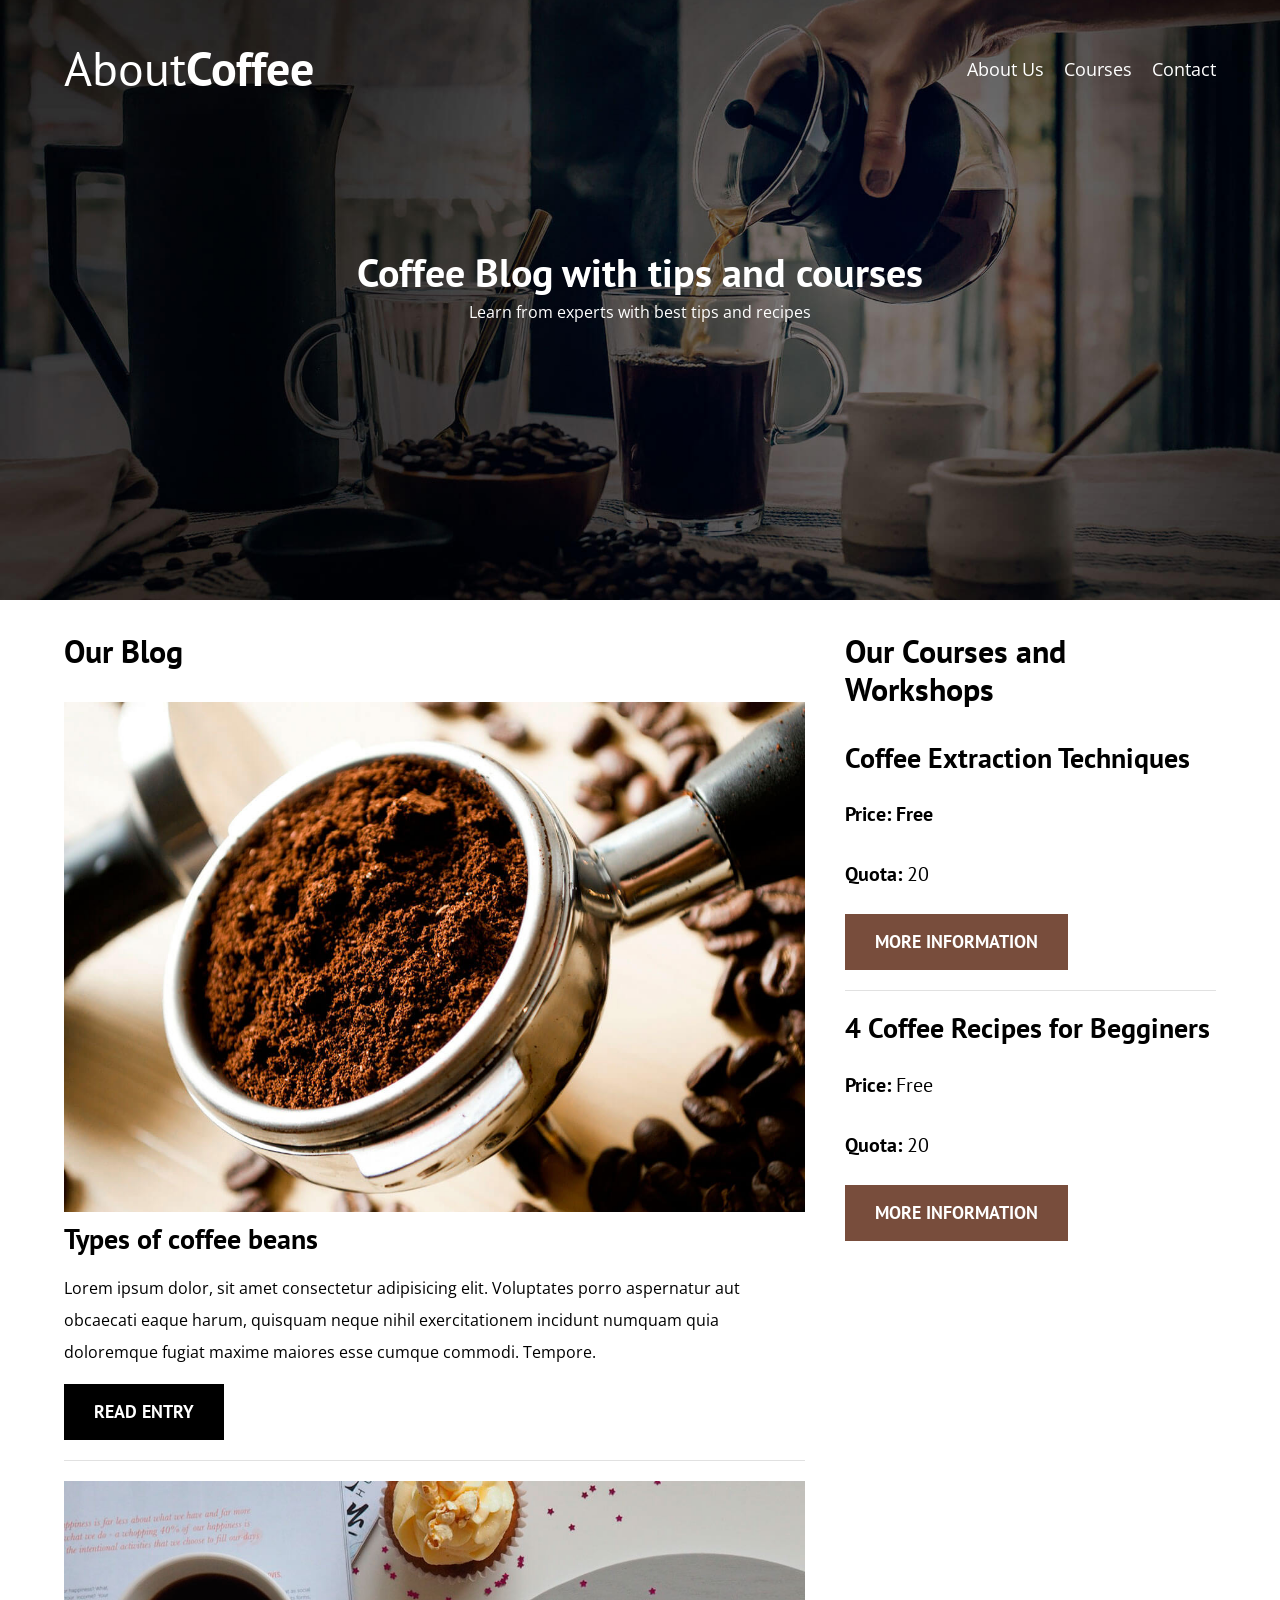
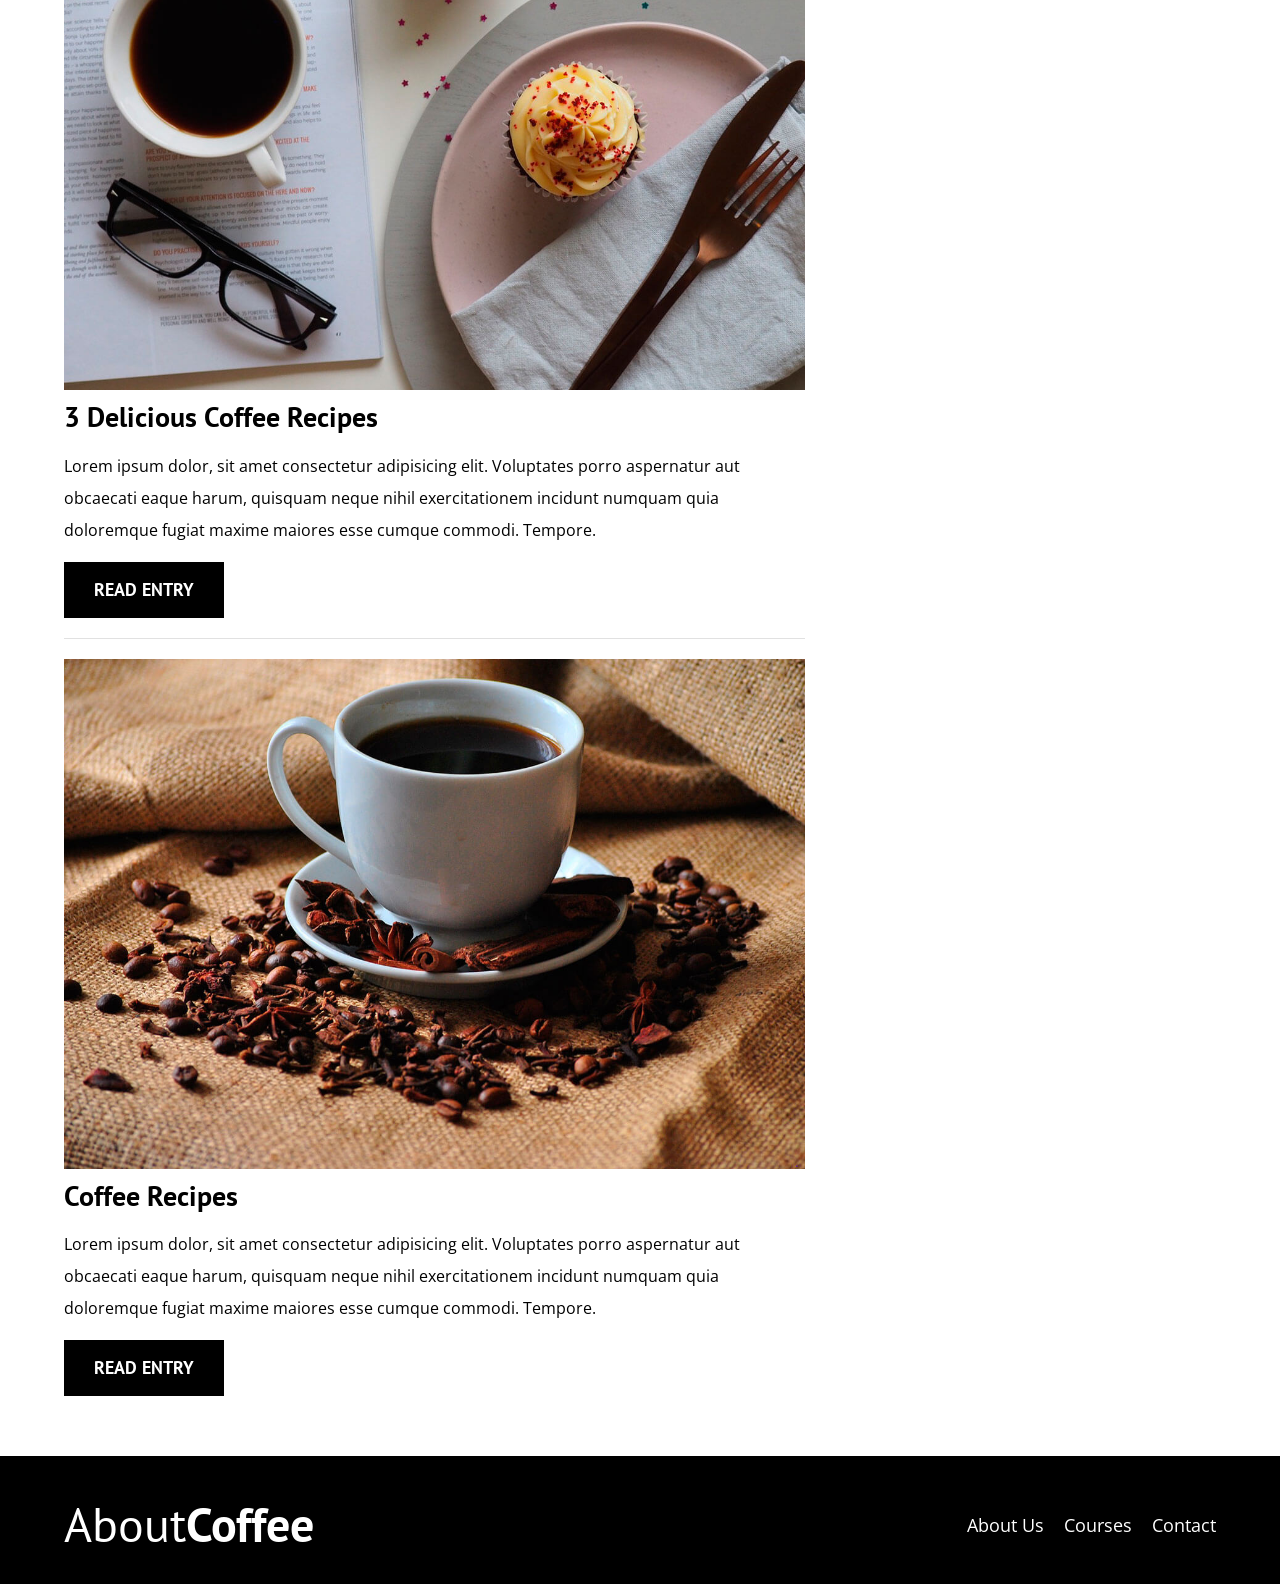
<file: index.html>
<!DOCTYPE html>
<html lang="en">
<head>
    <meta charset="UTF-8">
    <meta http-equiv="X-UA-Compatible" content="IE=edge">
    <meta name="viewport" content="width=device-width, initial-scale=1.0">
    <title>About Coffee</title>

    <!--Stylesheets-->
        <!-- Normalize CSS Style-->
        <link rel="preload" href="css/normalize.css" as="style">
        <link rel="stylesheet" href="css/normalize.css">
        <!-- Original Style-->
        <link rel="preload" href="css/style.css" as="style">
        <link rel="stylesheet" href="css/style.css">
        <!--Google Fonts Pre Connection link -->
        <link rel="preconnect" href="https://fonts.gstatic.com">
        <!--Google Fonts: Open Sans 400 -->
        <link href="https://fonts.googleapis.com/css2?family=Open+Sans&display=swap" rel="stylesheet">
        <!--Google Fonts: PT Sans 400-->
        <link href="https://fonts.googleapis.com/css2?family=PT+Sans&display=swap" rel="stylesheet">
        <!--Google Fonts: PT Sans 700-->
        <link href="https://fonts.googleapis.com/css2?family=PT+Sans:wght@700&display=swap" rel="stylesheet">
    <link rel="prefetch" href="courses.html" as="document">
</head>
<body>
    <header class="header">
        <div class="container">
            <div class="barr">
                <a class="logo" href="index.html">
                    <h1 class="logo__name no-margin center-text">About<span class="logo__bold">Coffee</span> </h1>
                </a>
                <nav class="navigation">
                    <a href="about_us.html" class="navigation__link">About Us</a>
                    <a href="courses.html" class="navigation__link">Courses</a>
                    <a href="contact.html" class="navigation__link">Contact</a>
                </nav>
            </div>
        </div>
        <div class="header__text">
            <h2 class="no-margin">Coffee Blog with tips and courses</h2>
            <p class="no-margin">Learn from experts with best tips and recipes</p>
        </div>
    </header>

    <div class="container principal-content">
        <main class="blog">
            <h3>Our Blog</h3>
            <!-- Entry section -->
            <article class="entry">
                <div class="entry__image">
                    <img loading="lazy" src="img/blog1.jpg" alt="Blog Image">
                </div>
                <div class="entry__content">
                    <h4 class="no-margin">Types of coffee beans</h4>
                    <p>Lorem ipsum dolor, sit amet consectetur adipisicing elit. Voluptates porro aspernatur aut obcaecati eaque harum, quisquam neque nihil exercitationem incidunt numquam quia doloremque fugiat maxime maiores esse cumque commodi. Tempore.</p>
                    <a href="entry.html" class="button primary--button">Read Entry</a>
                </div>
            </article>

            <article class="entry">
                <div class="entry__image">
                    <img loading="lazy" src="img/blog2.jpg" alt="Blog Image">
                </div>
                <div class="entry__content">
                    <h4 class="no-margin">3 Delicious Coffee Recipes</h4>
                    <p>Lorem ipsum dolor, sit amet consectetur adipisicing elit. Voluptates porro aspernatur aut obcaecati eaque harum, quisquam neque nihil exercitationem incidunt numquam quia doloremque fugiat maxime maiores esse cumque commodi. Tempore.</p>
                    <a href="entry.html" class="button primary--button">Read Entry</a>
                </div>
            </article>

            <article class="entry">
                <div class="entry__image">
                    <img loading="lazy" src="img/blog3.jpg" alt="Blog Image">
                </div>
                <div class="entry__content">
                    <h4 class="no-margin">Coffee Recipes</h4>
                    <p>Lorem ipsum dolor, sit amet consectetur adipisicing elit. Voluptates porro aspernatur aut obcaecati eaque harum, quisquam neque nihil exercitationem incidunt numquam quia doloremque fugiat maxime maiores esse cumque commodi. Tempore.</p>
                    <a href="entry.html" class="button primary--button">Read Entry</a>
                </div>
            </article>

        </main>
        <aside class="sidebar">
            <h3>Our Courses and Workshops</h3>

            <ul class="courses no-padding">
                <li class="widget-courses">
                    <h4 class="no-margin">Coffee Extraction Techniques</h4>
                    <p class="widget-course__label">Price:
                        <span class="widget-courses__info">Free</span>
                    </p>
                    <p class="widget-course__label">Quota:
                        <span class="widget-course__info">20</span>
                    </p>
                    <a href="courses.html" class="button secondary--button">More Information</a>
                </li>

                <li class="widget-courses">
                    <h4 class="no-margin">4 Coffee Recipes for Begginers</h4>
                    <p class="widget-course__label">Price:
                        <span class="widget-course__info">Free</span>
                    </p>
                    <p class="widget-course__label">Quota:
                        <span class="widget-course__info">20</span>
                    </p>
                    <a href="courses.html" class="button secondary--button">More Information</a>
                </li>
            </ul>
        </aside>
    </div>
    <footer class="footer no-margin no-padding">
        <div class="container">
            <div class="barr">
                <a class="logo" href="index.html">
                    <h1 class="logo__name no-margin center-text">About<span class="logo__bold">Coffee</span> </h1>
                </a>
                <nav class="navigation">
                    <a href="about_us.html" class="navigation__link">About Us</a>
                    <a href="courses.html" class="navigation__link">Courses</a>
                    <a href="contact.html" class="navigation__link">Contact</a>
                </nav>
            </div>
        </div>
    </footer>
</body>
</html>
</file>
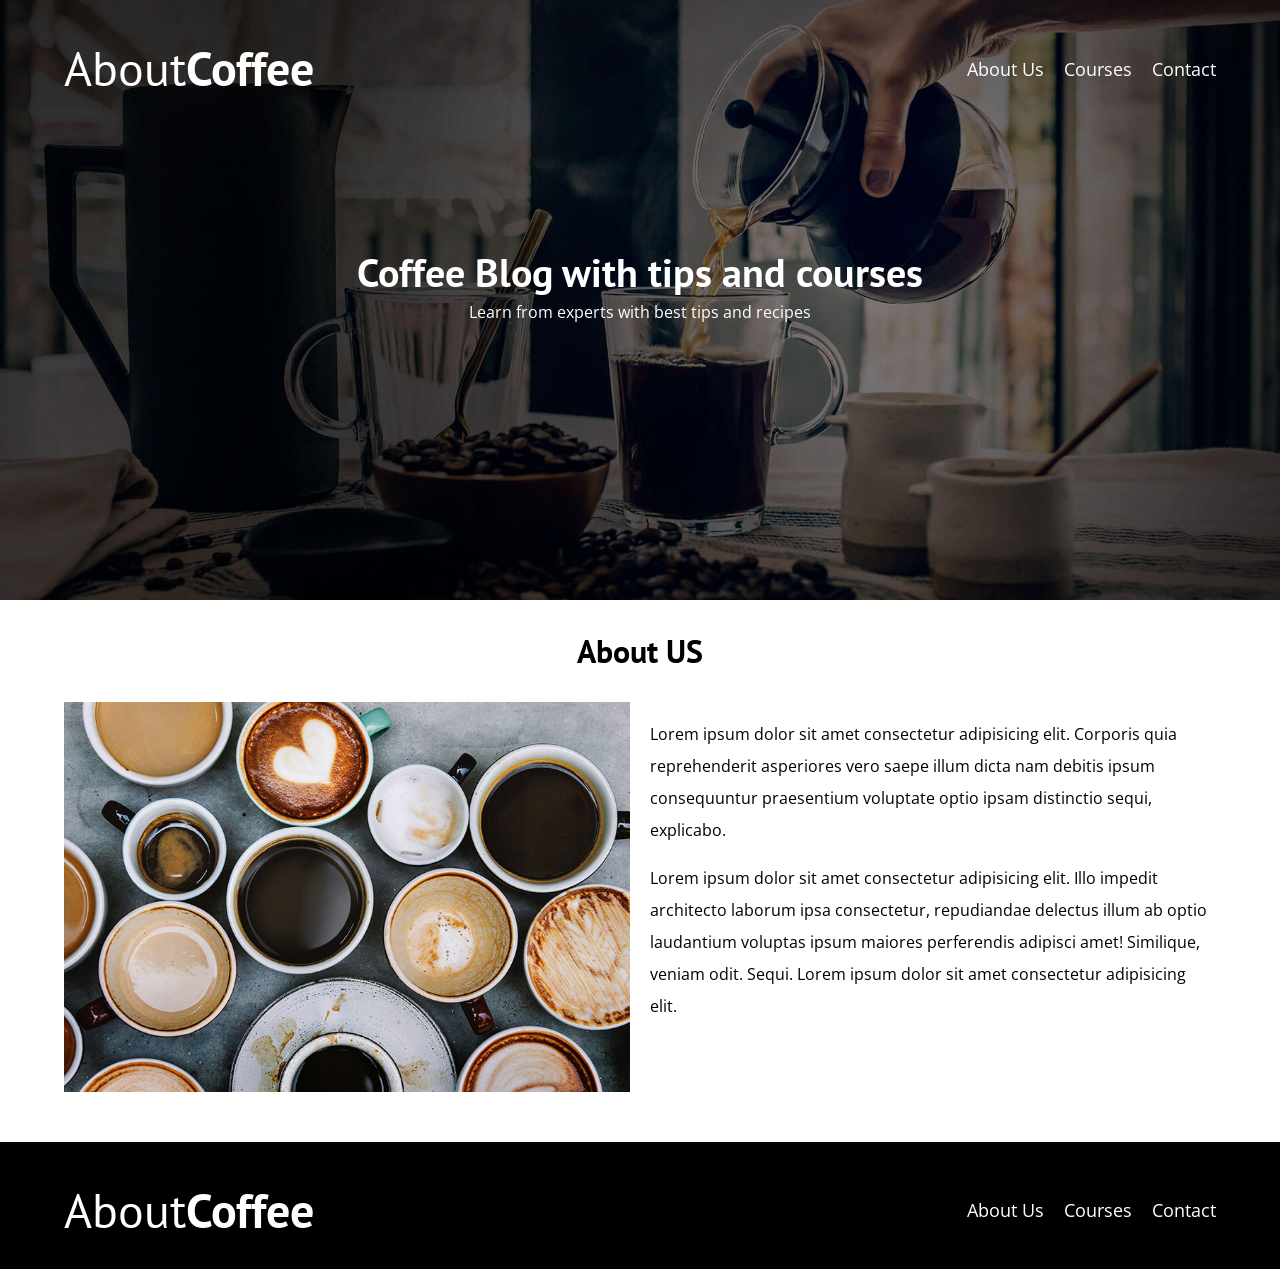
<file: about_us.html>
<!DOCTYPE html>
<html lang="en">
<head>
    <meta charset="UTF-8">
    <meta http-equiv="X-UA-Compatible" content="IE=edge">
    <meta name="viewport" content="width=device-width, initial-scale=1.0">
    <title>About Coffee</title>

    <!--Stylesheets-->
        <!-- Normalize CSS Style-->
        <link rel="stylesheet" href="css/normalize.css">
        <!-- Original Style-->
        <link rel="stylesheet" href="css/style.css">
        <!--Google Fonts Pre Connection link -->
        <link rel="preconnect" href="https://fonts.gstatic.com">
        <!--Google Fonts: Open Sans 400 -->
        <link href="https://fonts.googleapis.com/css2?family=Open+Sans&display=swap" rel="stylesheet">
        <!--Google Fonts: PT Sans 400-->
        <link href="https://fonts.googleapis.com/css2?family=PT+Sans&display=swap" rel="stylesheet">
        <!--Google Fonts: PT Sans 700-->
        <link href="https://fonts.googleapis.com/css2?family=PT+Sans:wght@700&display=swap" rel="stylesheet">
</head>
<body>
    <header class="header">
        <div class="container">
            <div class="barr">
                <a class="logo" href="index.html">
                    <h1 class="logo__name no-margin center-text">About<span class="logo__bold">Coffee</span> </h1>
                </a>
                <nav class="navigation">
                    <a href="about_us.html" class="navigation__link">About Us</a>
                    <a href="courses.html" class="navigation__link">Courses</a>
                    <a href="contact.html" class="navigation__link">Contact</a>
                </nav>
            </div>
        </div>
        <div class="header__text">
            <h2 class="no-margin">Coffee Blog with tips and courses</h2>
            <p class="no-margin">Learn from experts with best tips and recipes</p>
        </div>
    </header>

    <main class="container">
        <h3 class="center-text">About US</h3>
        <div class="about-us">
            <div class="about-us__image">
                <img loading="lazy" src="img/nosotros.jpg" alt="About US">
            </div>
            <div class="about-us__text">
                <p>Lorem ipsum dolor sit amet consectetur adipisicing elit. Corporis quia reprehenderit asperiores vero saepe illum dicta nam debitis ipsum consequuntur praesentium voluptate optio ipsam distinctio sequi, explicabo.</p>

                <p>Lorem ipsum dolor sit amet consectetur adipisicing elit. Illo impedit architecto laborum ipsa consectetur, repudiandae delectus illum ab optio laudantium voluptas ipsum maiores perferendis adipisci amet! Similique, veniam odit. Sequi. Lorem ipsum dolor sit amet consectetur adipisicing elit.</p>
            </div>
        </div>
    </main>
    <footer class="footer no-margin no-padding">
        <div class="container">
            <div class="barr">
                <a class="logo" href="index.html">
                    <h1 class="logo__name no-margin center-text">About<span class="logo__bold">Coffee</span> </h1>
                </a>
                <nav class="navigation">
                    <a href="about_us.html" class="navigation__link">About Us</a>
                    <a href="courses.html" class="navigation__link">Courses</a>
                    <a href="contact.html" class="navigation__link">Contact</a>
                </nav>
            </div>
        </div>
    </footer>
</body>
</html>
</file>
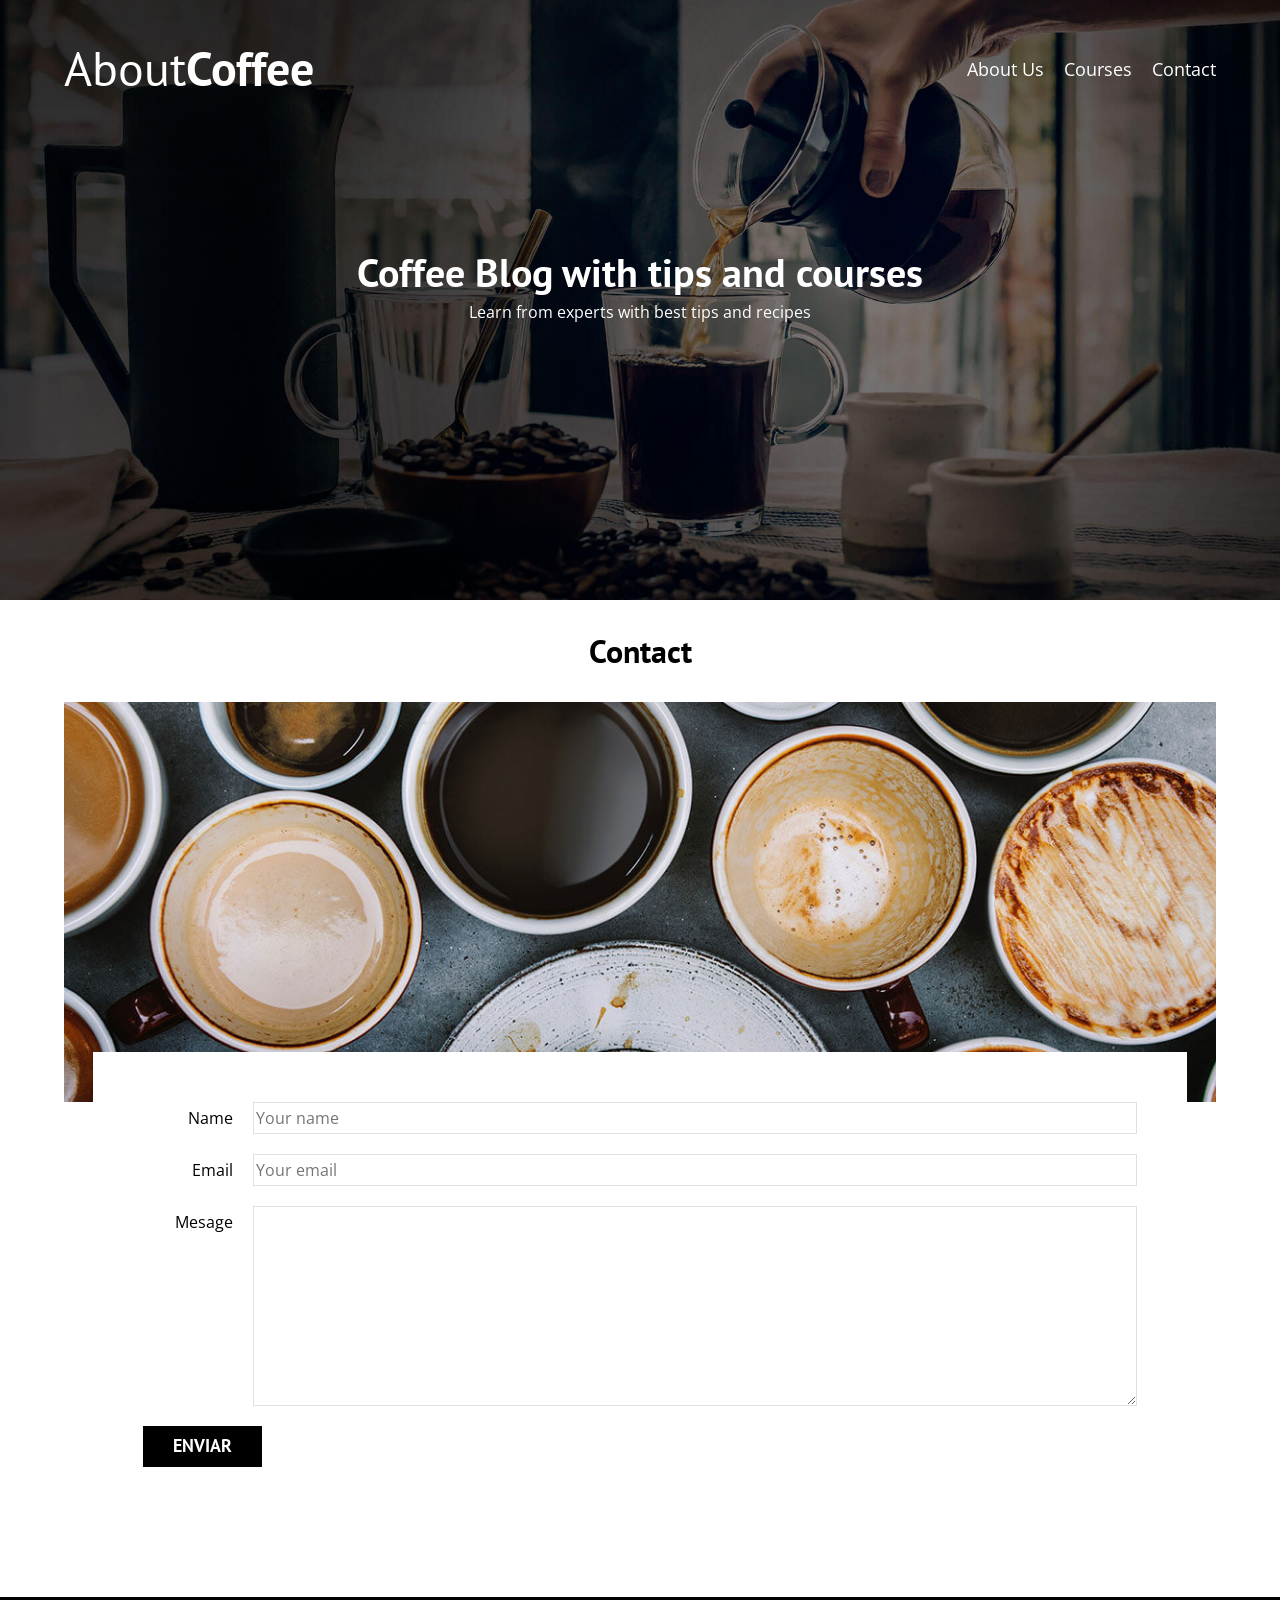
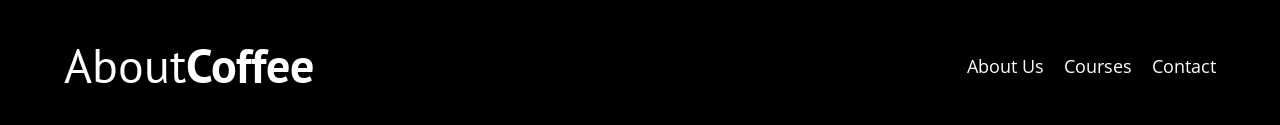
<file: contact.html>
<!DOCTYPE html>
<html lang="en">
<head>
    <meta charset="UTF-8">
    <meta http-equiv="X-UA-Compatible" content="IE=edge">
    <meta name="viewport" content="width=device-width, initial-scale=1.0">
    <title>About Coffee</title>

    <!--Stylesheets-->
        <!-- Normalize CSS Style-->
        <link rel="stylesheet" href="css/normalize.css">
        <!-- Original Style-->
        <link rel="stylesheet" href="css/style.css">
        <!--Google Fonts Pre Connection link -->
        <link rel="preconnect" href="https://fonts.gstatic.com">
        <!--Google Fonts: Open Sans 400 -->
        <link href="https://fonts.googleapis.com/css2?family=Open+Sans&display=swap" rel="stylesheet">
        <!--Google Fonts: PT Sans 400-->
        <link href="https://fonts.googleapis.com/css2?family=PT+Sans&display=swap" rel="stylesheet">
        <!--Google Fonts: PT Sans 700-->
        <link href="https://fonts.googleapis.com/css2?family=PT+Sans:wght@700&display=swap" rel="stylesheet">
</head>
<body>
    <header class="header">
        <div class="container">
            <div class="barr">
                <a class="logo" href="index.html">
                    <h1 class="logo__name no-margin center-text">About<span class="logo__bold">Coffee</span> </h1>
                </a>
                <nav class="navigation">
                    <a href="about_us.html" class="navigation__link">About Us</a>
                    <a href="courses.html" class="navigation__link">Courses</a>
                    <a href="contact.html" class="navigation__link">Contact</a>
                </nav>
            </div>
        </div>
        <div class="header__text">
            <h2 class="no-margin">Coffee Blog with tips and courses</h2>
            <p class="no-margin">Learn from experts with best tips and recipes</p>
        </div>
    </header>

    <main class="container">
        <h3 class="center-text">Contact</h3>
        <div class="contact__background"></div>
        <form class="form">
            <div class="field">
                <label class="field__label" for="name">Name</label>
                <input class="field__field"  type="text" placeholder="Your name" id="name">
            </div>
            <div class="field">  
                <label  class="field__label"  for="email">Email</label>
                <input class="field__field" type="email" placeholder="Your email" id="email">
            </div>
            <div class="field">
                <label class="field__label"  for="message">Mesage</label>
                <textarea  class="field__field field__field--textarea"  id="message" ></textarea>
            </div>
            <div class="field">
                <input type="submit" value="Enviar" class="button primary--button">
            </div>
        </form>
    </main>
    <footer class="footer no-margin no-padding">
        <div class="container">
            <div class="barr">
                <a class="logo" href="index.html">
                    <h1 class="logo__name no-margin center-text">About<span class="logo__bold">Coffee</span> </h1>
                </a>
                <nav class="navigation">
                    <a href="about_us.html" class="navigation__link">About Us</a>
                    <a href="courses.html" class="navigation__link">Courses</a>
                    <a href="contact.html" class="navigation__link">Contact</a>
                </nav>
            </div>
        </div>
    </footer>
</body>
</html>
</file>
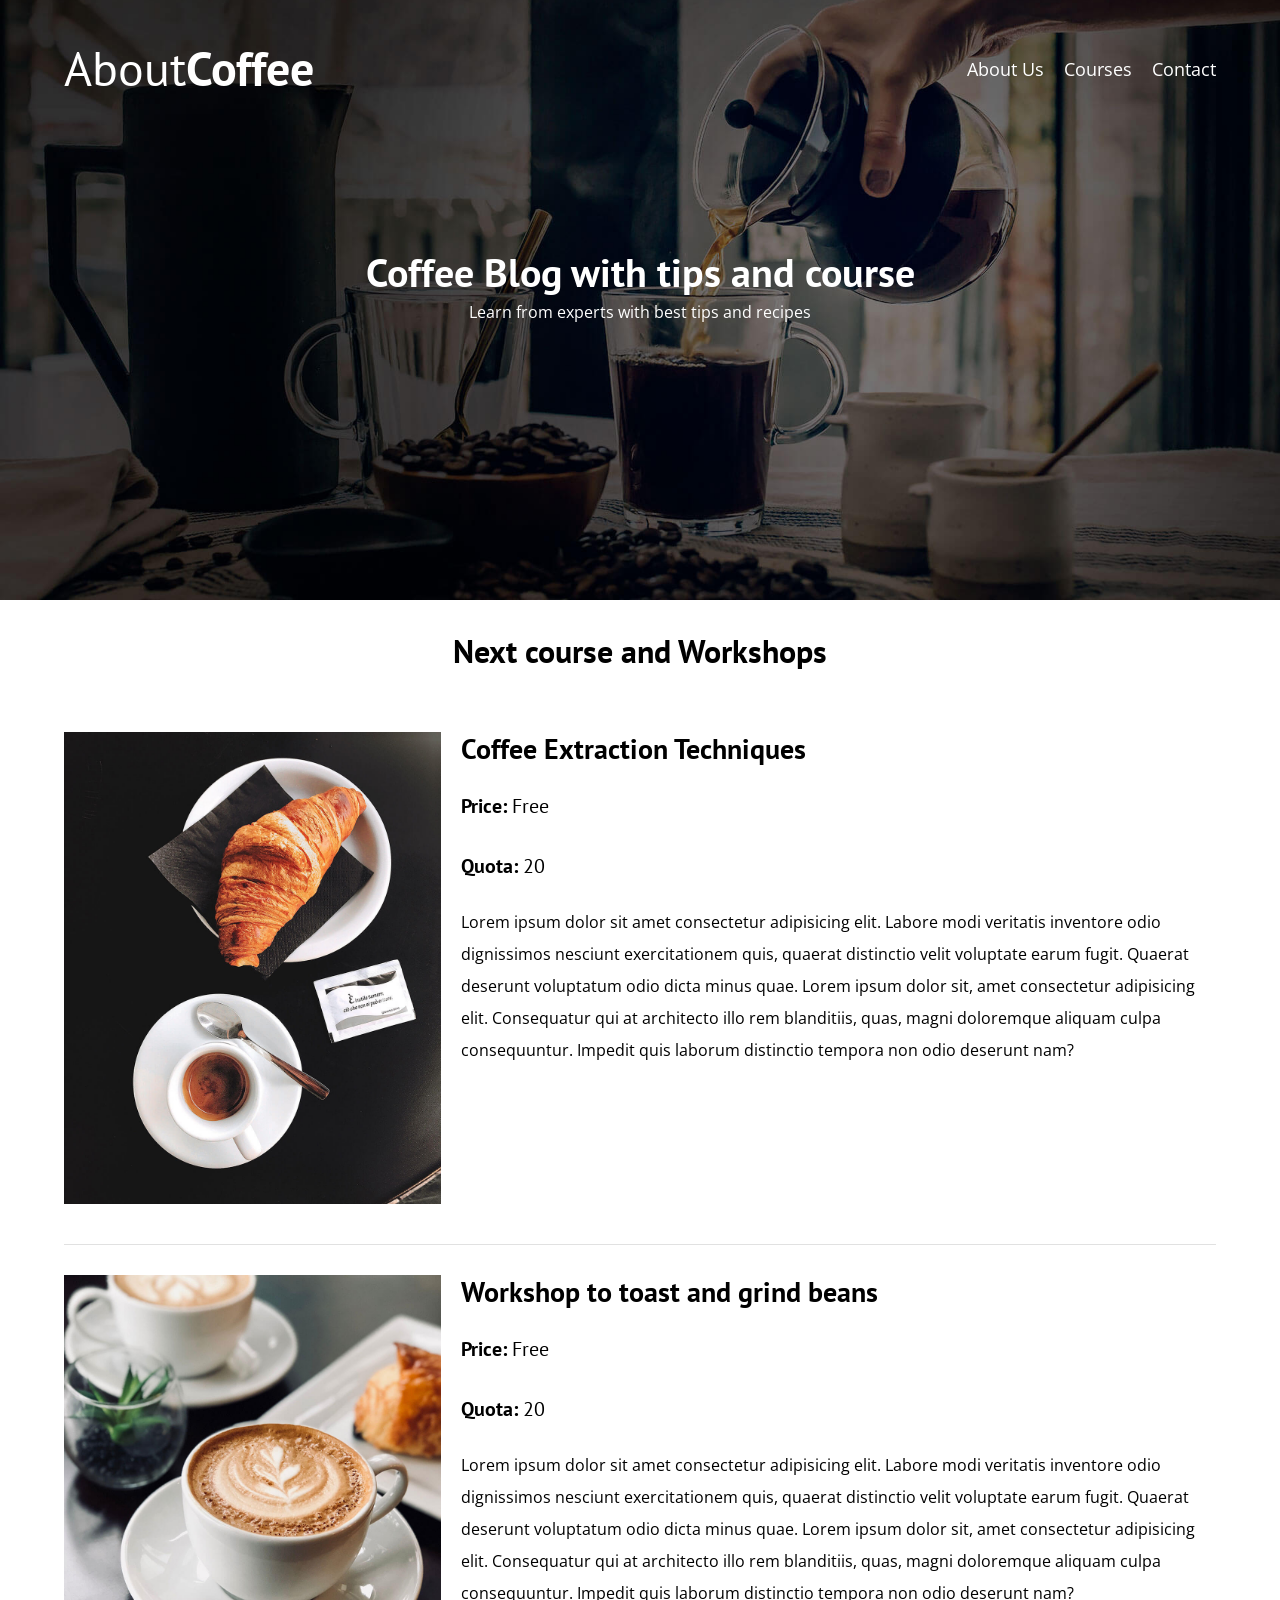
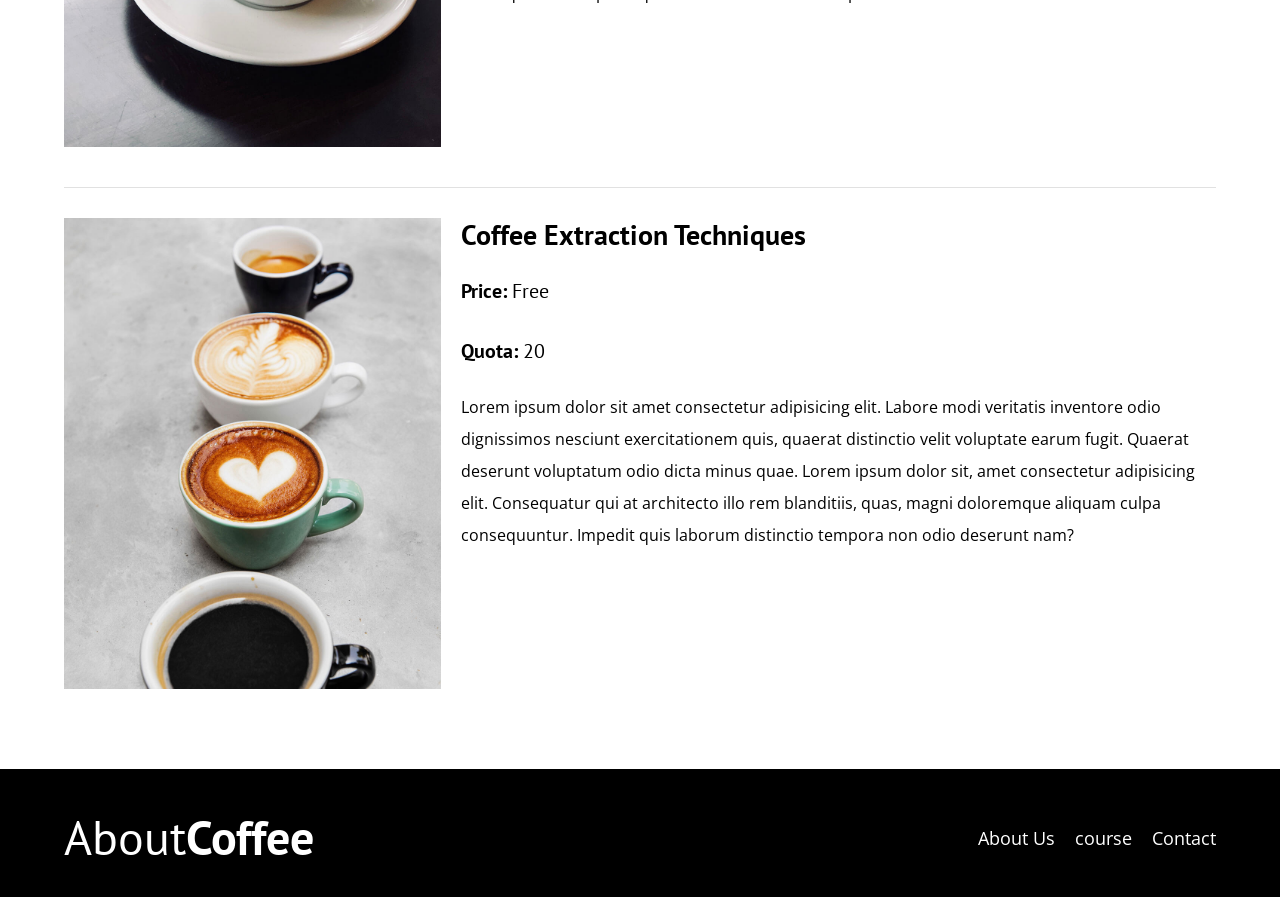
<file: courses.html>
<!DOCTYPE html>
<html lang="en">
<head>
    <meta charset="UTF-8">
    <meta http-equiv="X-UA-Compatible" content="IE=edge">
    <meta name="viewport" content="width=device-width, initial-scale=1.0">
    <title>About Coffee</title>

    <!--Stylesheets-->
        <!-- Normalize CSS Style-->
        <link rel="stylesheet" href="css/normalize.css">
        <!-- Original Style-->
        <link rel="stylesheet" href="css/style.css">
        <!--Google Fonts Pre Connection link -->
        <link rel="preconnect" href="https://fonts.gstatic.com">
        <!--Google Fonts: Open Sans 400 -->
        <link href="https://fonts.googleapis.com/css2?family=Open+Sans&display=swap" rel="stylesheet">
        <!--Google Fonts: PT Sans 400-->
        <link href="https://fonts.googleapis.com/css2?family=PT+Sans&display=swap" rel="stylesheet">
        <!--Google Fonts: PT Sans 700-->
        <link href="https://fonts.googleapis.com/css2?family=PT+Sans:wght@700&display=swap" rel="stylesheet">
</head>
<body>
    <header class="header">
        <div class="container">
            <div class="barr">
                <a class="logo" href="index.html">
                    <h1 class="logo__name no-margin center-text">About<span class="logo__bold">Coffee</span> </h1>
                </a>
                <nav class="navigation">
                    <a href="about_us.html" class="navigation__link">About Us</a>
                    <a href="courses.html" class="navigation__link">Courses</a>
                    <a href="contact.html" class="navigation__link">Contact</a>
                </nav>
            </div>
        </div>
        <div class="header__text">
            <h2 class="no-margin">Coffee Blog with tips and course</h2>
            <p class="no-margin">Learn from experts with best tips and recipes</p>
        </div>
    </header>

    <main class="container">
        <h3 class="center-text">Next course and Workshops</h3>

        <div class="course">
            <div class="course__image">
                <img loading="lazy" src="img/curso1.jpg" alt="course Images">
            </div>
            <div class="course__information">
                <h4 class="no-margin">Coffee Extraction Techniques</h4>
            <p class="widget-course__label">Price:
                <span class="widget-course__info">Free</span>
            </p>
            <p class="widget-course__label">Quota:
                <span class="widget-course__info">20</span>
            </p>
            <p class="course__description">
                Lorem ipsum dolor sit amet consectetur adipisicing elit. Labore modi veritatis inventore odio dignissimos nesciunt exercitationem quis, quaerat distinctio velit voluptate earum fugit. Quaerat deserunt voluptatum odio dicta minus quae. Lorem ipsum dolor sit, amet consectetur adipisicing elit. Consequatur qui at architecto illo rem blanditiis, quas, magni doloremque aliquam culpa consequuntur. Impedit quis laborum distinctio tempora non odio deserunt nam?
            </p>
            </div> <!-- End Info Course -->
        </div> <!-- End Course -->

        <div class="course">
            <div class="course__image">
                <img loading="lazy" src="img/curso2.jpg" alt="course Images">
            </div>
            <div class="course__information">
                <h4 class="no-margin">Workshop to toast and grind beans</h4>
            <p class="widget-course__label">Price:
                <span class="widget-course__info">Free</span>
            </p>
            <p class="widget-course__label">Quota:
                <span class="widget-course__info">20</span>
            </p>
            <p class="course__description">
                Lorem ipsum dolor sit amet consectetur adipisicing elit. Labore modi veritatis inventore odio dignissimos nesciunt exercitationem quis, quaerat distinctio velit voluptate earum fugit. Quaerat deserunt voluptatum odio dicta minus quae. Lorem ipsum dolor sit, amet consectetur adipisicing elit. Consequatur qui at architecto illo rem blanditiis, quas, magni doloremque aliquam culpa consequuntur. Impedit quis laborum distinctio tempora non odio deserunt nam?
            </p>
            </div> <!-- End Info Course -->
        </div> <!-- End Course -->

        <div class="course">
            <div class="course__image">
                <img loading="lazy" src="img/curso3.jpg" alt="course Images">
            </div>
            <div class="course__information">
                <h4 class="no-margin">Coffee Extraction Techniques</h4>
            <p class="widget-course__label">Price:
                <span class="widget-course__info">Free</span>
            </p>
            <p class="widget-course__label">Quota:
                <span class="widget-course__info">20</span>
            </p>
            <p class="course__description">
                Lorem ipsum dolor sit amet consectetur adipisicing elit. Labore modi veritatis inventore odio dignissimos nesciunt exercitationem quis, quaerat distinctio velit voluptate earum fugit. Quaerat deserunt voluptatum odio dicta minus quae. Lorem ipsum dolor sit, amet consectetur adipisicing elit. Consequatur qui at architecto illo rem blanditiis, quas, magni doloremque aliquam culpa consequuntur. Impedit quis laborum distinctio tempora non odio deserunt nam?
            </p>
            </div> <!-- End Info Course -->
        </div> <!-- End Course -->
    </main>
    <footer class="footer no-margin no-padding">
        <div class="container">
            <div class="barr">
                <a class="logo" href="index.html">
                    <h1 class="logo__name no-margin center-text">About<span class="logo__bold">Coffee</span> </h1>
                </a>
                <nav class="navigation">
                    <a href="about_us.html" class="navigation__link">About Us</a>
                    <a href="course.html" class="navigation__link">course</a>
                    <a href="contact.html" class="navigation__link">Contact</a>
                </nav>
            </div>
        </div>
    </footer>
</body>
</html>
</file>
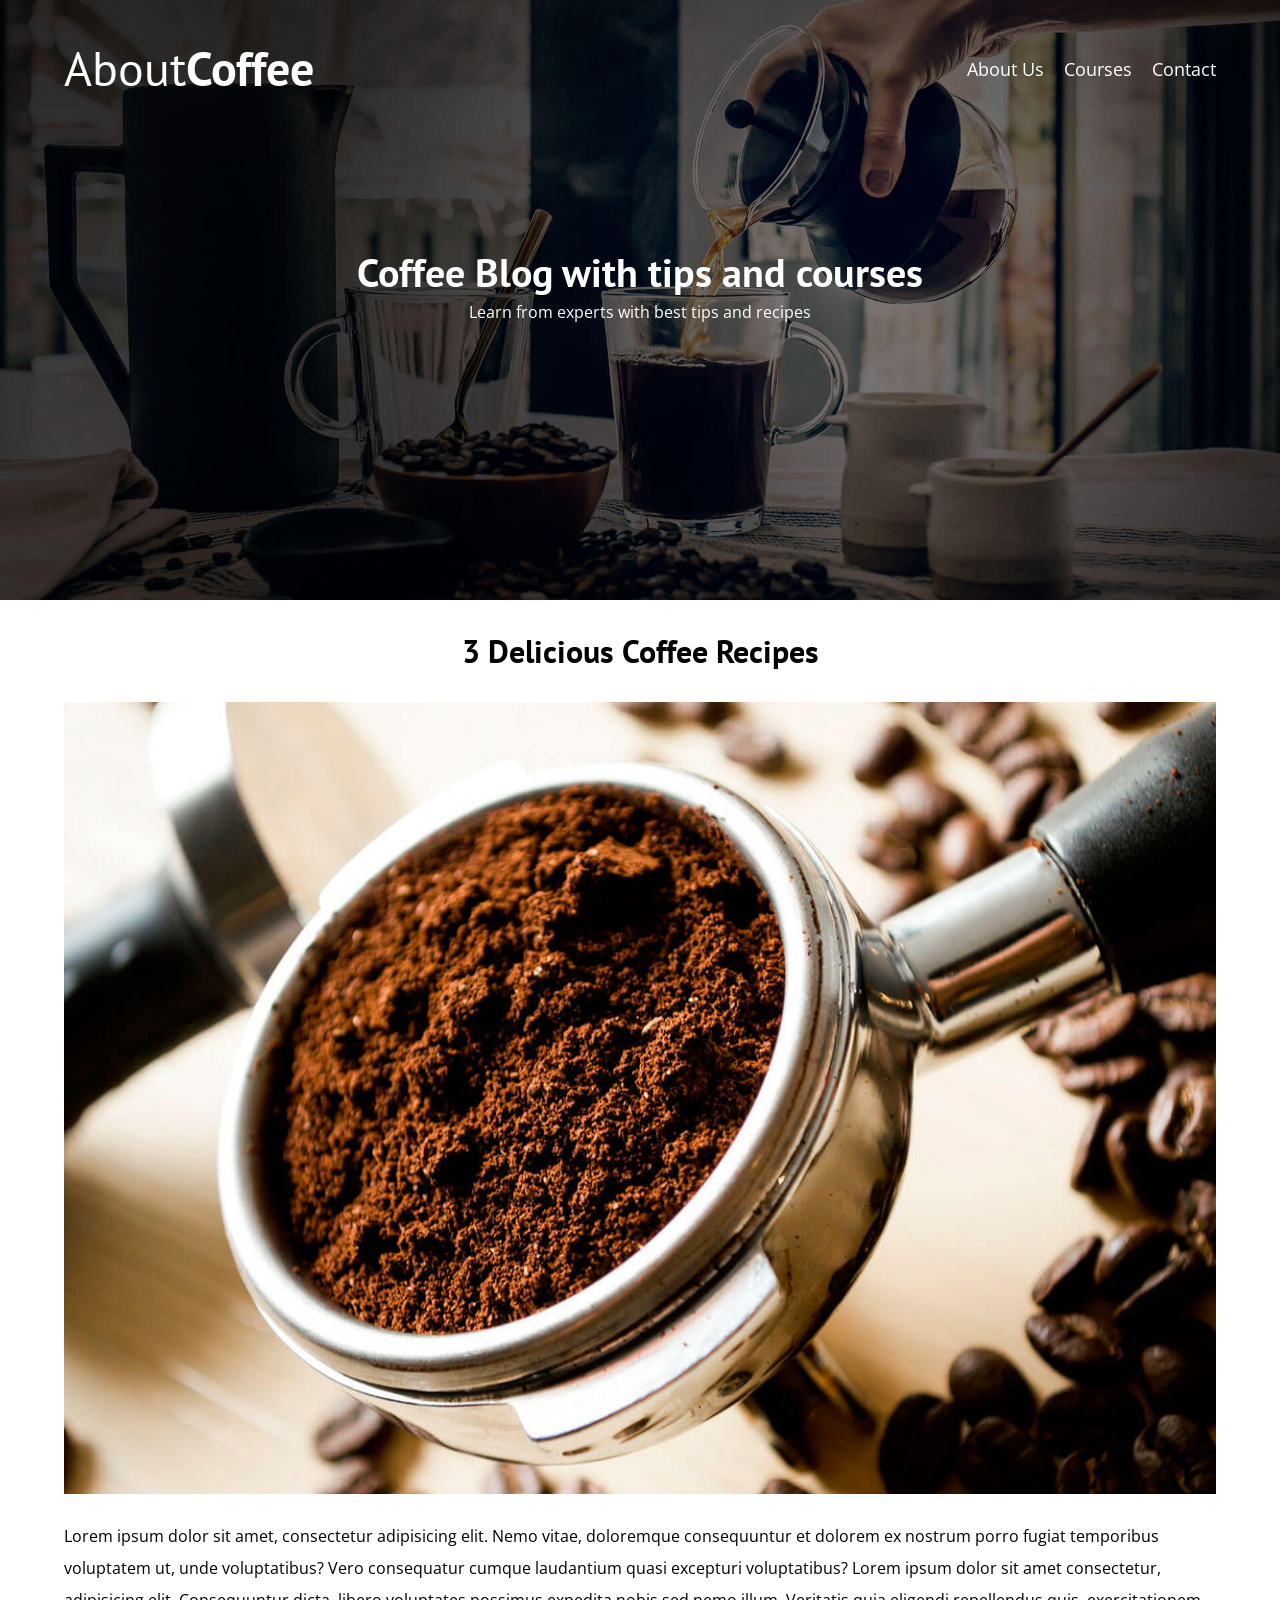
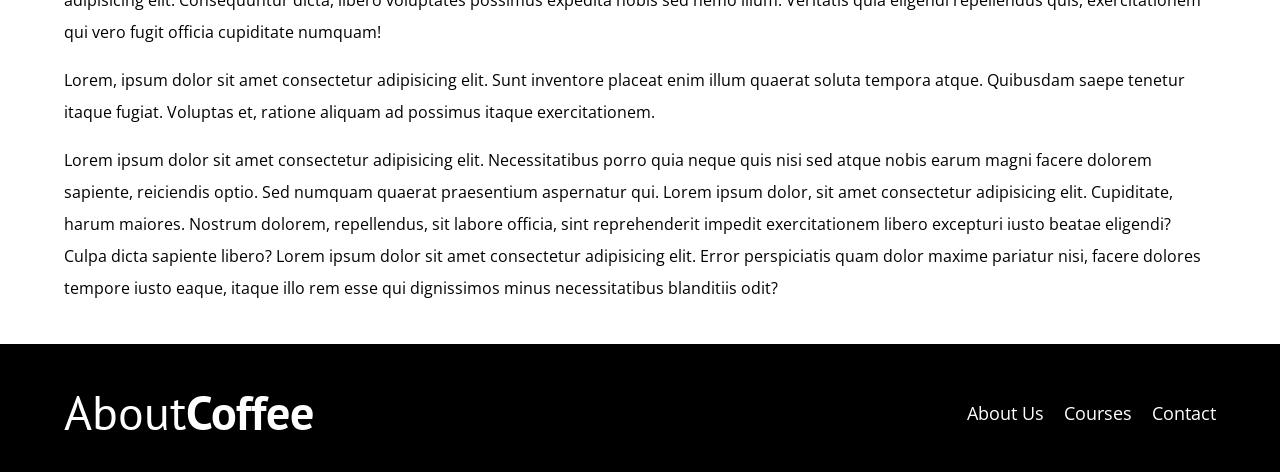
<file: entry.html>
<!DOCTYPE html>
<html lang="en">
<head>
    <meta charset="UTF-8">
    <meta http-equiv="X-UA-Compatible" content="IE=edge">
    <meta name="viewport" content="width=device-width, initial-scale=1.0">
    <title>About Coffee</title>

    <!--Stylesheets-->
        <!-- Normalize CSS Style-->
        <link rel="stylesheet" href="css/normalize.css">
        <!-- Original Style-->
        <link rel="stylesheet" href="css/style.css">
        <!--Google Fonts Pre Connection link -->
        <link rel="preconnect" href="https://fonts.gstatic.com">
        <!--Google Fonts: Open Sans 400 -->
        <link href="https://fonts.googleapis.com/css2?family=Open+Sans&display=swap" rel="stylesheet">
        <!--Google Fonts: PT Sans 400-->
        <link href="https://fonts.googleapis.com/css2?family=PT+Sans&display=swap" rel="stylesheet">
        <!--Google Fonts: PT Sans 700-->
        <link href="https://fonts.googleapis.com/css2?family=PT+Sans:wght@700&display=swap" rel="stylesheet">
</head>
<body>
    <header class="header">
        <div class="container">
            <div class="barr">
                <a class="logo" href="index.html">
                    <h1 class="logo__name no-margin center-text">About<span class="logo__bold">Coffee</span> </h1>
                </a>
                <nav class="navigation">
                    <a href="about_us.html" class="navigation__link">About Us</a>
                    <a href="courses.html" class="navigation__link">Courses</a>
                    <a href="contact.html" class="navigation__link">Contact</a>
                </nav>
            </div>
        </div>
        <div class="header__text">
            <h2 class="no-margin">Coffee Blog with tips and courses</h2>
            <p class="no-margin">Learn from experts with best tips and recipes</p>
        </div>
    </header>

    <main class="container">
        <h3 class="center-text">3 Delicious Coffee Recipes</h3>
        <img loading="lazy" src="img/blog1.jpg" alt="Blog Image">
        <p>Lorem ipsum dolor sit amet, consectetur adipisicing elit. Nemo vitae, doloremque consequuntur et dolorem ex nostrum porro fugiat temporibus voluptatem ut, unde voluptatibus? Vero consequatur cumque laudantium quasi excepturi voluptatibus? Lorem ipsum dolor sit amet consectetur, adipisicing elit. Consequuntur dicta, libero voluptates possimus expedita nobis sed nemo illum. Veritatis quia eligendi repellendus quis, exercitationem qui vero fugit officia cupiditate numquam!</p>

        <p>Lorem, ipsum dolor sit amet consectetur adipisicing elit. Sunt inventore placeat enim illum quaerat soluta tempora atque. Quibusdam saepe tenetur itaque fugiat. Voluptas et, ratione aliquam ad possimus itaque exercitationem.</p>
        <p>Lorem ipsum dolor sit amet consectetur adipisicing elit. Necessitatibus porro quia neque quis nisi sed atque nobis earum magni facere dolorem sapiente, reiciendis optio. Sed numquam quaerat praesentium aspernatur qui. Lorem ipsum dolor, sit amet consectetur adipisicing elit. Cupiditate, harum maiores. Nostrum dolorem, repellendus, sit labore officia, sint reprehenderit impedit exercitationem libero excepturi iusto beatae eligendi? Culpa dicta sapiente libero? Lorem ipsum dolor sit amet consectetur adipisicing elit. Error perspiciatis quam dolor maxime pariatur nisi, facere dolores tempore iusto eaque, itaque illo rem esse qui dignissimos minus necessitatibus blanditiis odit?</p>
    </main>
    <footer class="footer no-margin no-padding">
        <div class="container">
            <div class="barr">
                <a class="logo" href="index.html">
                    <h1 class="logo__name no-margin center-text">About<span class="logo__bold">Coffee</span> </h1>
                </a>
                <nav class="navigation">
                    <a href="about_us.html" class="navigation__link">About Us</a>
                    <a href="courses.html" class="navigation__link">Courses</a>
                    <a href="contact.html" class="navigation__link">Contact</a>
                </nav>
            </div>
        </div>
    </footer>
</body>
</html>
</file>
<file: css/style.css>
/* Registro de variables */
:root{
    --HeadingFont: 'PT Sans', sans-serif;
    --ParagrphFont: 'Open Sans', sans-serif;
    --PrimaryColor: #784D3C;
    --WhiteColor: #ffffff;
    --BlackColor: #000000;
    --WhiteGreyColor: #e1e1e1;

}

/* Normalize css little trick to establish good parameters */
html{
    box-sizing: border-box;
    font-size: 62.5%; /* 1 rem = 10px */
}
*,*:before, *:after{
    box-sizing: inherit;
}
/* End of the normalize trick */

body{
    font-family: var(--ParagrphFont);
    font-size: 1.6rem;
    line-height: 2;
}

/* Global*/
.container{
    width: min(90%,120rem);
    margin: 0 auto;
}
a{
    text-decoration: none;
}
h1, h2, h3, h4{
    font-family: var(--HeadingFont);
    line-height: 1.2;
}
h1{
    font-size: 4.8rem;
}
h2{
    font-size: 4rem;
}
h3{
    font-size: 3.2rem;
}
h4{
    font-size: 2.8rem;
}
img{
    max-width: 100%;
}

/* Utilities */
.no-margin{
    margin: 0;
}
.no-padding{
    padding: 0;
}
.center-text{
    text-align: center;
}

/* Header */
.header{
    background-image: url(../img/banner.jpg);
    height: 60rem;
    background-size: cover;
    background-repeat: no-repeat;
    background-position:center center;
}

.header__text{
    text-align: center;
    color: var(--WhiteColor);
    margin-top: 5rem;
}

@media(min-width: 768px){
    .barr{
        display: flex;
        justify-content: space-between;
        align-items: center;
    }
    .header__text{
        margin-top: 15rem;
    }
}
.barr{
    padding-top: 4rem;
}
.logo{
    color: var(--WhiteColor);
    font-weight: 400;
}
.logo__name{
    font-weight: 400;
}
.logo__bold{
    font-weight: 700;
}
@media(min-width: 768px){
    .navigation{
        display: flex;
        gap: 2rem;
    }
}
.navigation__link{
    display: block;
    text-align: center;
    font-size: 1.8rem;
    color: var(--WhiteColor);
}
@media(min-width: 768px){
    .principal-content{
        display: grid;
        grid-template-columns: 2fr 1fr;
        column-gap: 4rem;
    }
}
.entry{
    border-bottom: 1px solid var(--WhiteGreyColor);
    margin-bottom: 2rem;
}
.entry:last-of-type{
    border: none;
    margin-bottom: 0;
}
.button{
    display: block;
    font-family: var(--HeadingFont);
    color: var(--WhiteColor);
    text-align: center;
    padding: 1rem 3rem;
    font-size: 1.8rem;
    text-transform: uppercase;
    font-weight: 700;
    margin-bottom: 2rem;
    border: none;
}
.button:hover{
    cursor: pointer;
}
@media (min-width: 768px){
    .button{
        display: inline-block;
    }
}
.primary--button{
    background-color: var(--BlackColor);
}
.secondary--button{
    background-color: var(--PrimaryColor);
}
.courses{
    list-style: none;
}
.widget-courses{
    border-bottom: 1px solid var(--WhiteGreyColor);
    margin-bottom: 2rem;
}
.widget-courses:last-of-type{
    border: none;
    margin-bottom: 0;
}
.widget-course__label,
.course__label{
font-family: var(--HeadingFont);
font-weight: 700;
}
.widget-course__info{
font-weight: 400;
}
.widget-course__label,
.widget-course__info{
font-size: 2rem;
}
.footer{
    background-color: var(--BlackColor);
    padding-bottom: 3rem;
    margin-top: 4rem;
}

/*  About US  */
@media (min-width: 768px){
    .about-us{
        display: grid;
        grid-template-columns: repeat(2,1fr);
        column-gap: 2rem;
    }
}

/*  Courses  */
.course{
padding: 3rem 0;
border-bottom: 1px solid var(--WhiteGreyColor);
}

@media (min-width: 768px){
    .course{
        display: grid;
        grid-template-columns: 1fr 2fr;
        column-gap: 2rem;
    }
}
.course:last-of-type{
    border: none;
}

/* Contact */
.contact__background{
    background-image: url(../img/contacto.jpg);
    height: 40rem;
    background-size: cover;
    background-repeat: no-repeat;
}

.form{
    background-color: var(--WhiteColor);
    margin: -5rem auto 0 auto;
    width: 95%;
    padding: 5rem;
}

.field{
    display: flex;
    margin-bottom: 2rem;
    gap: 2rem;
}

.field__label{
    flex: 0 0 9rem;
    text-align: right;
}

.field__field{
    flex: 1;
    border: 1px solid var(--WhiteGreyColor);
}

.field__field--textarea{
    height: 20rem;
}
</file>
